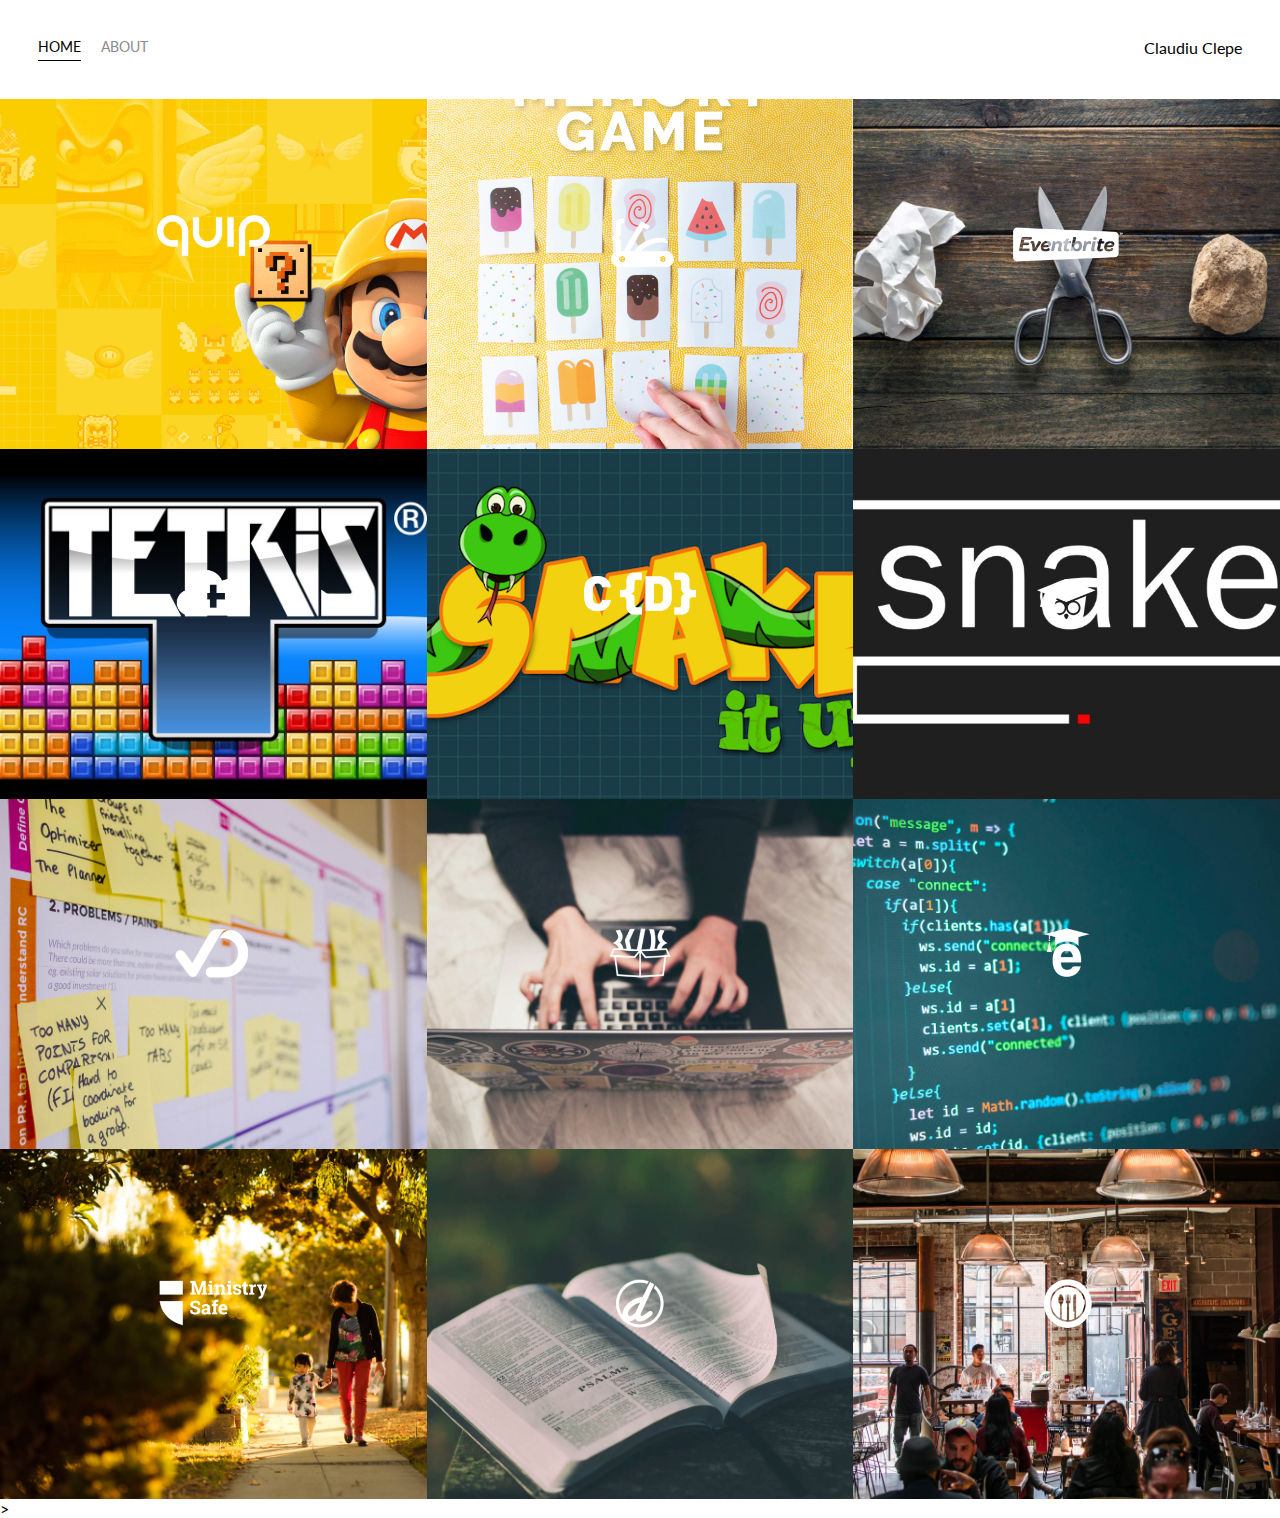
<file: index.html>
<!DOCTYPE html>
<html lang="en">
<head>
    <meta charset="UTF-8">
    <title>About</title>
    <link href="https://fonts.googleapis.com/css?family=Lato" rel="stylesheet">
    <link rel="stylesheet" href="styles.css">
</head>


<body>
  <div class="container">
    <div class="nav-wrapper">
      <div class="left-side">
        <div class="nav-link-wrapper active-nav-link">
          <a href="index.html">Home</a>
        </div>

        <div class="nav-link-wrapper">
          <a href="about.html">About</a>
        </div>
      </div>

      <div class="right-side">
        <div class="brand">
          Claudiu Clepe
        </div>
      </div>
    </div>

    <div class="content-wrapper">
      <div class="portfolio-items-wrapper">




        <a href="index-mario.html" target="_blank">


        <div class="portfolio-item-wrapper">
          <div class="portfolio-img-background" style="background-image:url(images/portfolio1.jpg)"></div>

          <div class="img-text-wrapper">
            <div class="logo-wrapper">
              <img src="images/logos/quip.png" alt="">
            </div>

            <div class="subtitle">Responsive website that rearanges space on smaller screens.</div>
          </div>
        </div>
        </a>



        <a href="index-memoryGame.html" target="_blank">

        <div class="portfolio-item-wrapper">
          <div class="portfolio-img-background" style="background-image:url(images/portfolio2.jpg)"></div>
          <div class="img-text-wrapper">
            <div class="logo-wrapper">
              <img src="images/logos/devcamp.png" alt="">
            </div>

            <div class="subtitle">A card flipping memory game built in JavaScript</div>
          </div>
        </div>
        </a>


        <a href="index-RockPaperScissors.html" target="_blank">

        <div class="portfolio-item-wrapper">
          <div class="portfolio-img-background" style="background-image:url(images/portfolio3.jpg)"></div>
          <div class="img-text-wrapper">
            <div class="logo-wrapper">
              <img src="images/logos/eventbrite.png" alt="">
            </div>

            <div class="subtitle">Rock Paper Scissors game built in JavaScript.</div>
          </div>
        </div>

        </a>




        <a href="index-Tetris.html" target="_blank">

        <div class="portfolio-item-wrapper">
          <div class="portfolio-img-background" style="background-image:url(images/portfolio4.jpg)"></div>
          <div class="img-text-wrapper">
            <div class="logo-wrapper">
              <img src="images/logos/shop-hacker.png" alt="">
            </div>

            <div class="subtitle">basic Tetris game built in JavaScript.</div>
          </div>
        </div>

      </a>


      <a href="snake1.html" target="_blank">

        <div class="portfolio-item-wrapper">
          <div class="portfolio-img-background" style="background-image:url(images/portfolio5.jpg)"></div>
          <div class="img-text-wrapper">
            <div class="logo-wrapper">
              <img src="images/logos/crondose.png" alt="">
            </div>

            <div class="subtitle">snake game built in Html and CSS</div>
          </div>
        </div>

      </a>



      <a href="snake2.html" target="_blank">

        <div class="portfolio-item-wrapper">
          <div class="portfolio-img-background" style="background-image:url(images/portfolio6.jpg)"></div>
          <div class="img-text-wrapper">
            <div class="logo-wrapper">
              <img src="images/logos/dailysmarty.png" alt="">
            </div>

            <div class="subtitle">snake game built in Html</div>
          </div>
        </div>

      </a>


      <a href="index-colorFlipper.html" target="_blank">

        <div class="portfolio-item-wrapper">
          <div class="portfolio-img-background" style="background-image:url(images/portfolio7.jpg)"></div>
          <div class="img-text-wrapper">
            <div class="logo-wrapper">
              <img src="images/logos/dashtrack.png" alt="">
            </div>

            <div class="subtitle">random color generator</div>
          </div>
        </div>

      </a>


      <a href="index-counter.html" target="_blank">

        <div class="portfolio-item-wrapper">
          <div class="portfolio-img-background" style="background-image:url(images/portfolio8.jpg)"></div>
          <div class="img-text-wrapper">
            <div class="logo-wrapper">
              <img src="images/logos/devtrunk.png" alt="">
            </div>

            <div class="subtitle">simple counter</div>
          </div>
        </div>

      </a>



        <div class="portfolio-item-wrapper">
          <div class="portfolio-img-background" style="background-image:url(images/portfolio9.jpg)"></div>
          <div class="img-text-wrapper">
            <div class="logo-wrapper">
              <img src="images/logos/edutechional.png" alt="">
            </div>

            <div class="subtitle">to be added soon...</div>
          </div>
        </div>

        <div class="portfolio-item-wrapper">
          <div class="portfolio-img-background" style="background-image:url(images/portfolio10.jpg)"></div>
          <div class="img-text-wrapper">
            <div class="logo-wrapper">
              <img src="images/logos/ministry-safe.png" alt="">
            </div>

            <div class="subtitle">to be added soon....</div>
          </div>
        </div>

        <div class="portfolio-item-wrapper">
          <div class="portfolio-img-background" style="background-image:url(images/portfolio11.jpg)"></div>
          <div class="img-text-wrapper">
            <div class="logo-wrapper">
              <img src="images/logos/open-devos.png" alt="">
            </div>

            <div class="subtitle">to be added soon...</div>
          </div>
        </div>

        <div class="portfolio-item-wrapper">
          <div class="portfolio-img-background" style="background-image:url(images/portfolio12.jpg)"></div>
          <div class="img-text-wrapper">
            <div class="logo-wrapper">
              <img src="images/logos/toastability.png" alt="">
            </div>

            <div class="subtitle">to be added soon...</div>
          </div>
        </div>

      </div>
    </div>
  </div>

</body>
  <script>
    const portfolioItems = document.querySelectorAll('.portfolio-item-wrapper')

    portfolioItems.forEach(portfolioItem => {
      portfolioItem.addEventListener('mouseover', () => {
        portfolioItem.childNodes[1].classList.add('img-darken');
      })

      portfolioItem.addEventListener('mouseout', () => {
        portfolioItem.childNodes[1].classList.remove('img-darken');
      })
    })    
  </script>
</html>


<!-- I got inspired to make these websites from multiple youtube training videos.
sources: 

HTML5 & CSS Development: Learn How to Build a Professional Website | Udemy, Jordan Hudgens
https://www.youtube.com/watch?v=5bMdjkfvONE&list=LL&index=1

Memory game:
https://www.youtube.com/watch?v=roumzWd4XJU 




-->>
</file>
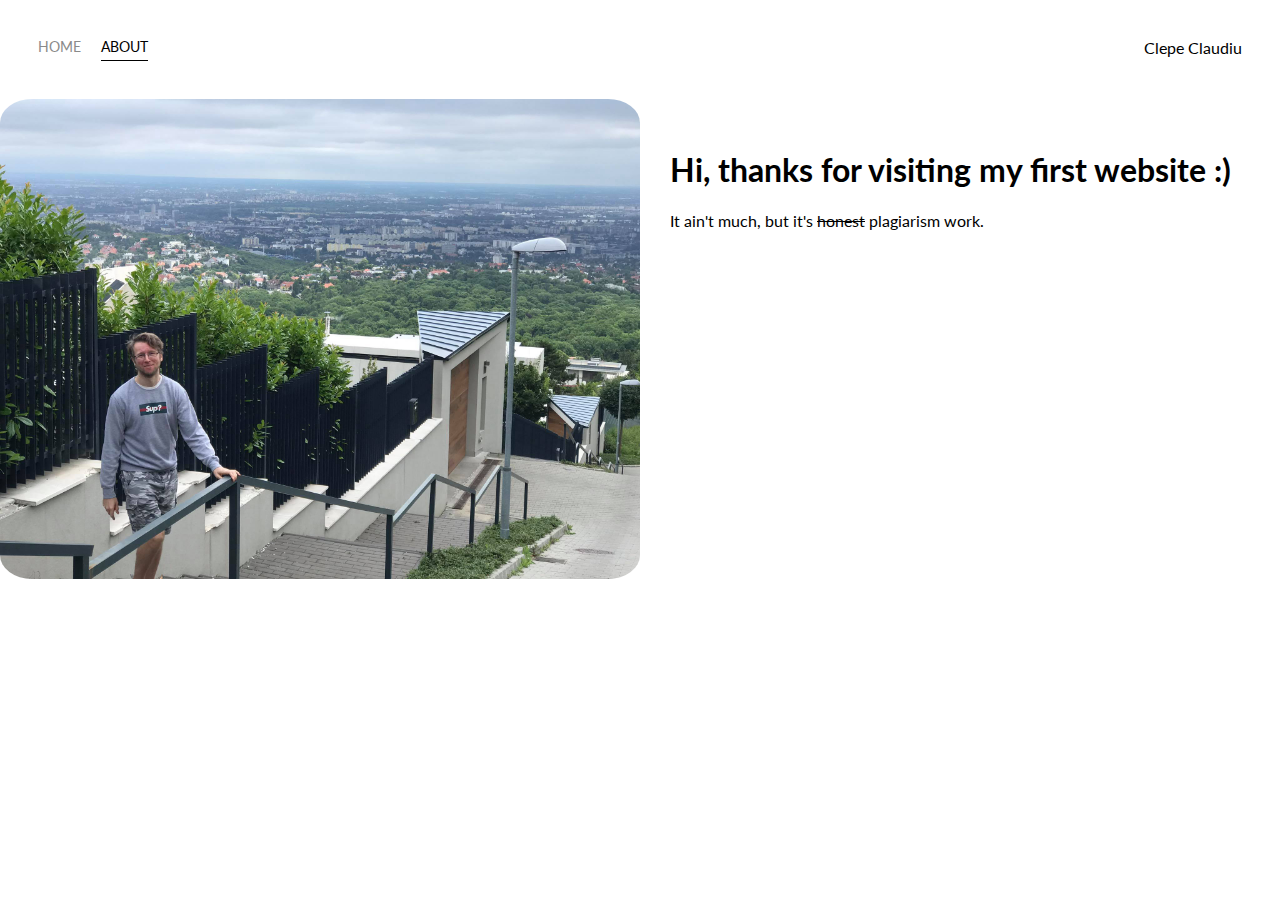
<file: about.html>
<!DOCTYPE html>
<html lang="en">
<head>
    <meta charset="UTF-8">
    <title>Portfolio homepage</title>
    <link href="https://fonts.googleapis.com/css?family=Lato" rel="stylesheet">
    <link rel="stylesheet" href="styles.css">
</head>


<body>
  <div class="container">
    <div class="nav-wrapper">
      <div class="left-side">
        <div class="nav-link-wrapper">
          <a href="index.html">Home</a>
        </div>

        <div class="nav-link-wrapper active-nav-link">
          <a href="about.html">About</a>
        </div>
      </div>

      <div class="right-side">
        <div class="brand">
          Clepe Claudiu
        </div>
      </div>
    </div>

    <div class="content-wrapper">
        <div class="two-column-wrapper">
            <div class="profile-image-wrapper">
                <img src="images/profile.jpg">

           
            </div>
            <div class="profile-content-wrapper">
                <h1>Hi, thanks for visiting my first website :)</h1>
                <p> It ain't much, but it's <strike>honest</strike> plagiarism work.</p>
 
            </div>
        </div>
    </div>
    
  </div>

</body>
 
</html>
</file>
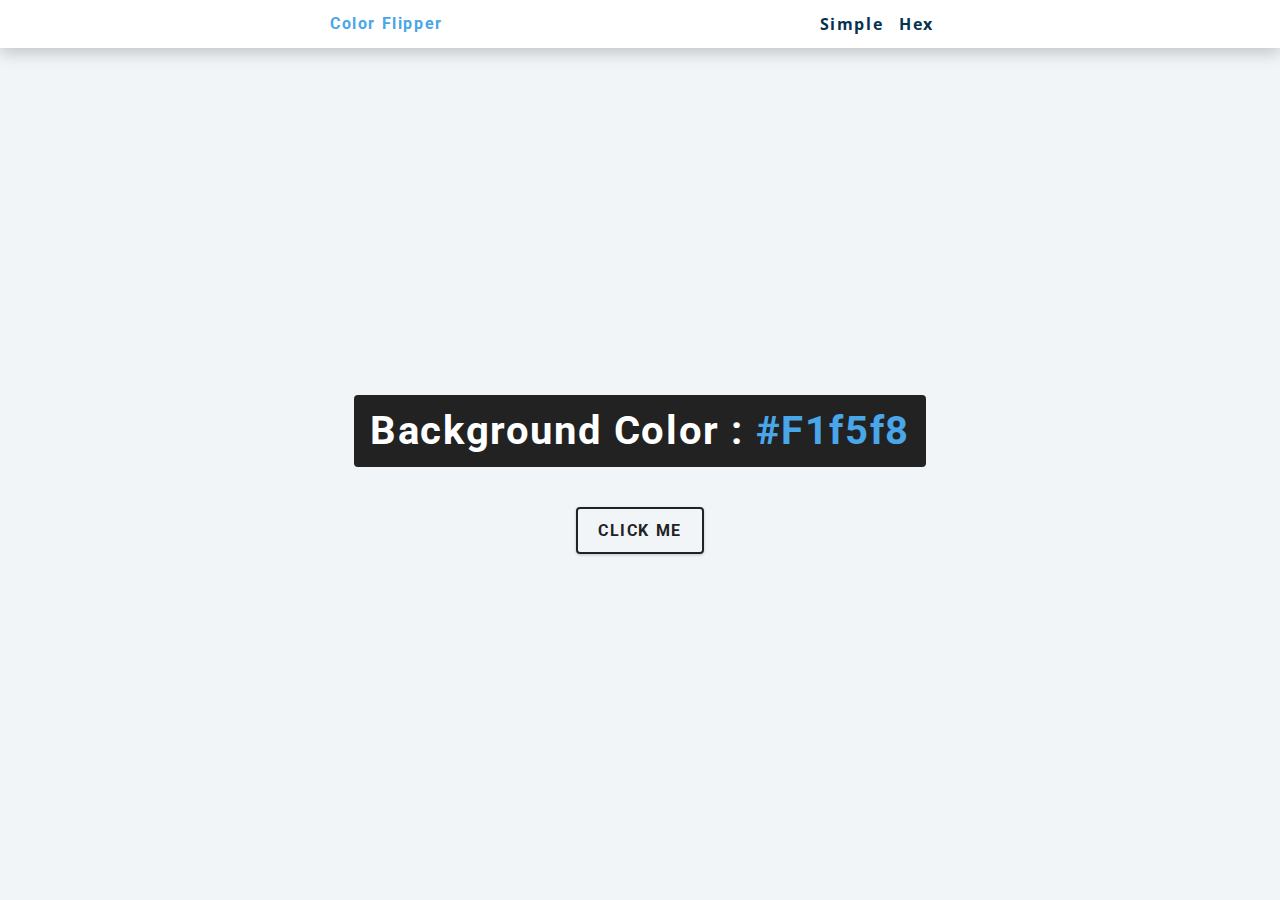
<file: hex-colorFlipper.html>
<!DOCTYPE html>
<html lang="en">
  <head>
    <meta charset="UTF-8" />
    <meta name="viewport" content="width=device-width, initial-scale=1.0" />
    <title>Color Flipper || Hex</title>

    <!-- styles -->
    <link rel="stylesheet" href="styles-colorFlipper.css" />
  </head>

  <body>
    <nav>
      <div class="nav-center">
        <h4>color flipper</h4>
        <ul class="nav-links">
          <li><a href="index-colorFlipper.html">simple</a></li>
          <li><a href="hex-colorFlipper.html">hex</a></li>
        </ul>
      </div>
    </nav>
    <main>
      <div class="container">
        <h2>background color : <span class="color">#f1f5f8</span></h2>
        <button class="btn btn-hero" id="btn">click me</button>
      </div>
    </main>
    <!-- javascript -->
    <script src="hex-colorFlipper.js"></script>
  </body>
</html>
</file>
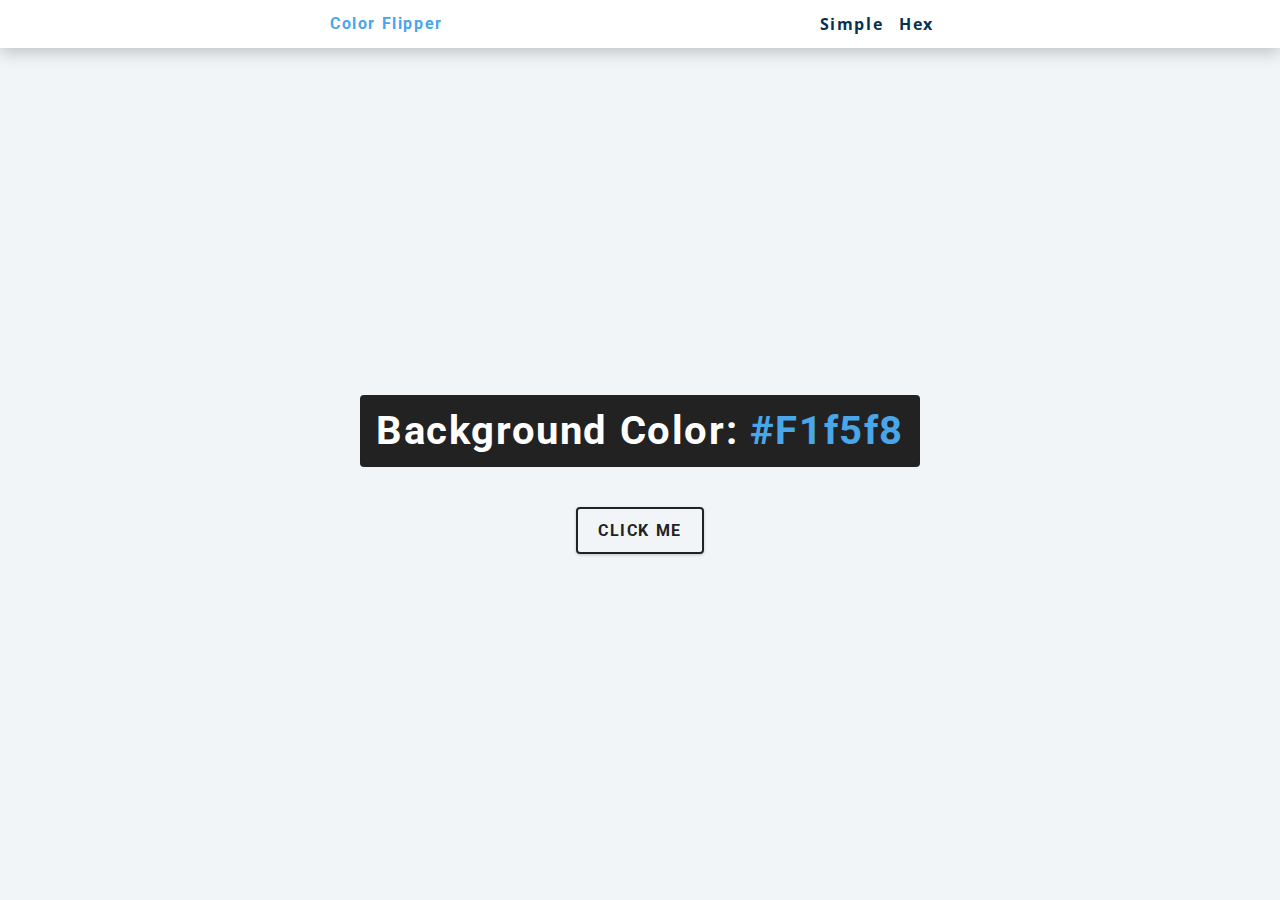
<file: index-colorFlipper.html>
<!DOCTYPE html>
<html lang="en">
<head>
    <meta charset="UTF-8">
    <meta name="viewport" content="width=device-width, initial-scale=1.0">
    <title>Color Flipper || Simple</title>

<!-- styles -->
<link rel="stylesheet" href="styles-colorFlipper.css" />
</head>
<body>
    <nav>
        <div class="nav-center">
            <h4>color flipper</h4>
            <ul class="nav-links">
                <li>
                    <a href="index-colorFlipper.html">simple</a>
                </li>
                <li>
                    <a href="hex-colorFlipper.html">hex</a>
                </li>
            </ul>
        </div>
    </nav>
<main>
    <div class="container">
        <h2>background color: <span class="color">#f1f5f8</span></h2>
        <button class="btn btn-hero" id="btn">click me</button>
    </div>
</main>

    <!-- javascript -->
    <script src="app-colorFlipper.js"></script>
</body>
</html>
</file>
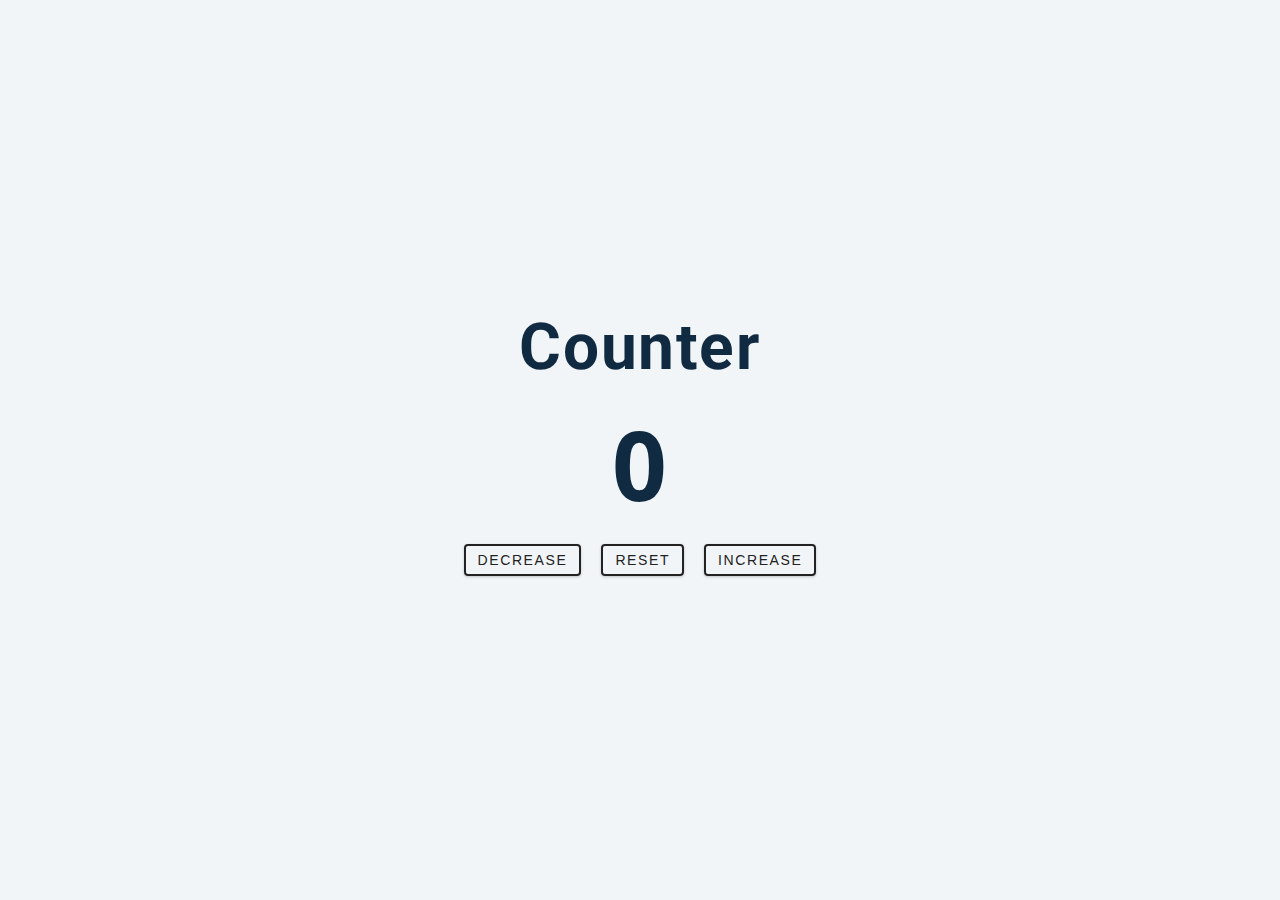
<file: index-counter.html>
<!DOCTYPE html>
<html lang="en">
<head>
    <meta charset="UTF-8">
    <meta http-equiv="X-UA-Compatible" content="IE=edge">
    <meta name="viewport" content="width=device-width, initial-scale=1.0">
    <title>Counter</title>
    <link rel="stylesheet" href="styles-counter.css" />
</head>
<body>
    <main>
        <div class="container">
            <h1>
                counter
            </h1>
          <span id="value">0</span>
          <div class="button-container">
              <button class="btn decrease"> decrease </button>
              <button class="btn reset"> reset </button>
              <button class="btn increase"> increase </button>
          </div>
        </div>
    </main>

    <script src="app-counter.js"></script>
    
</body>
</html>
</file>
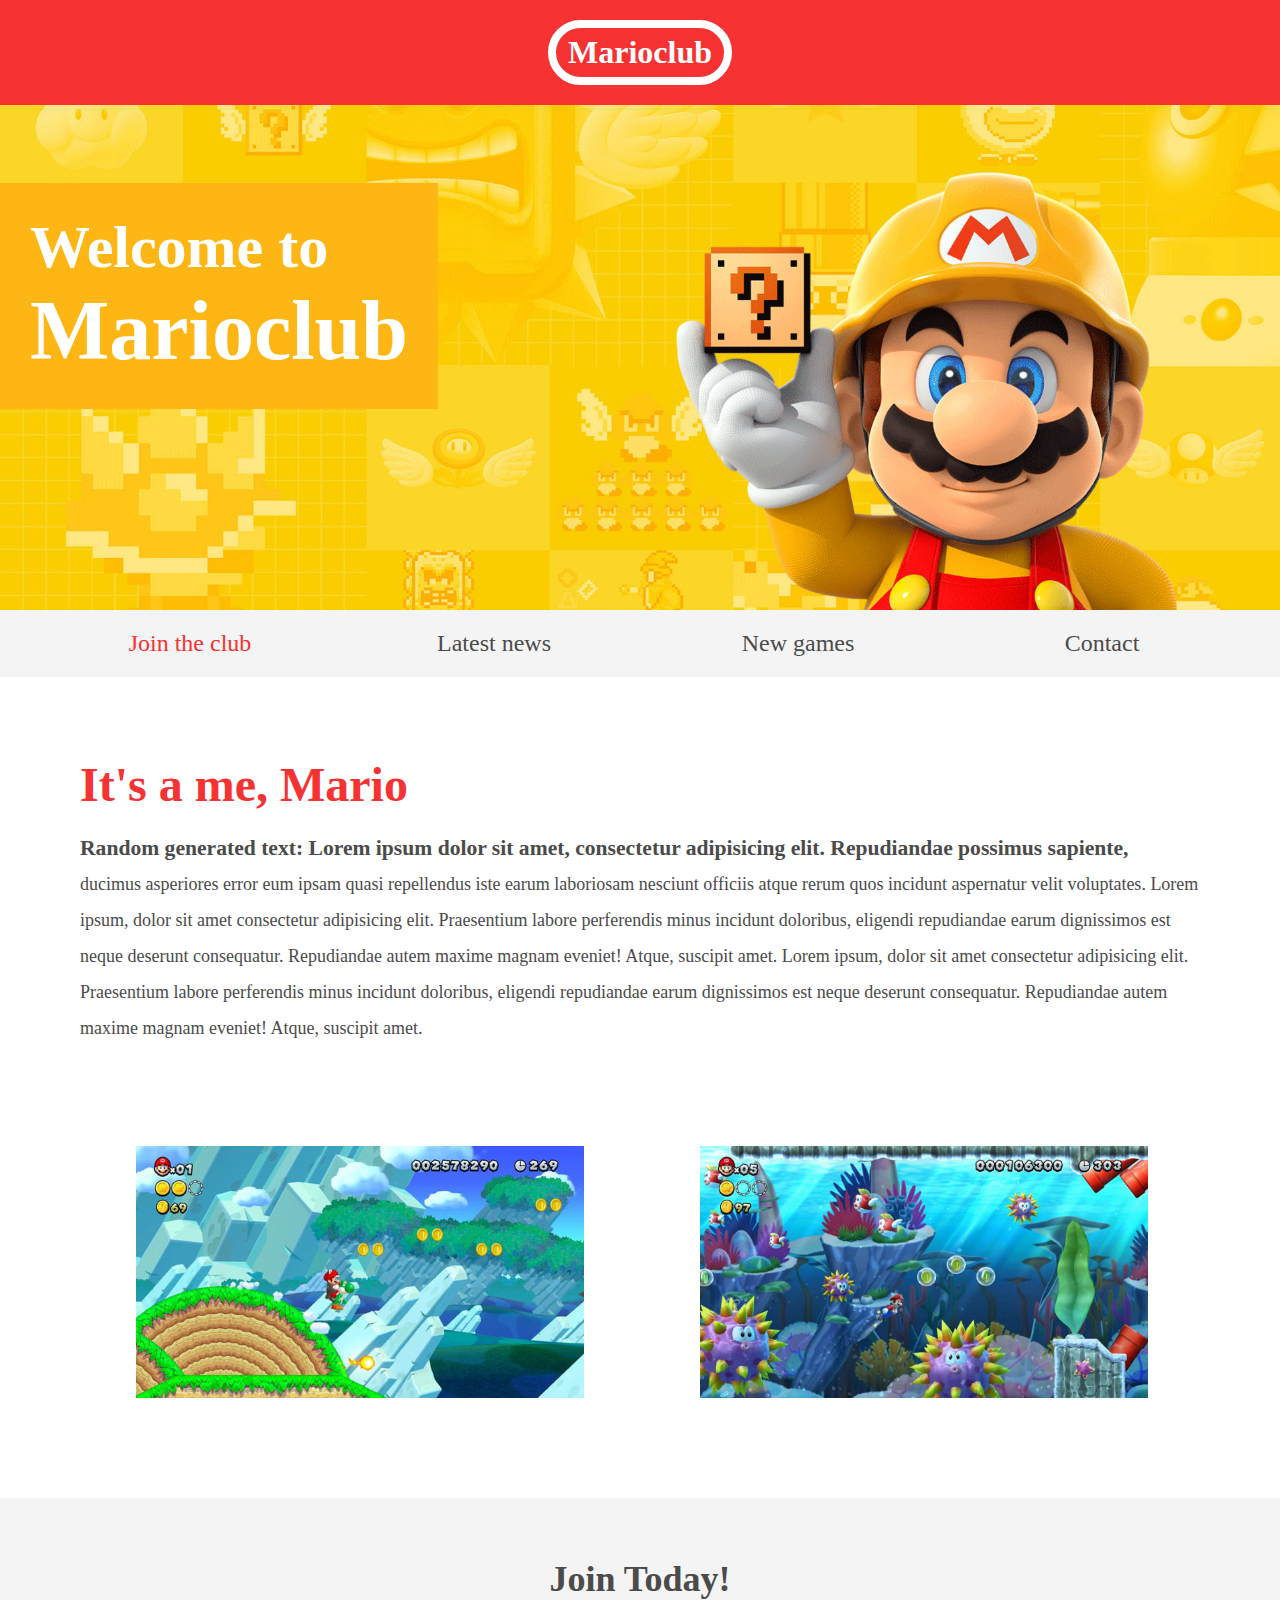
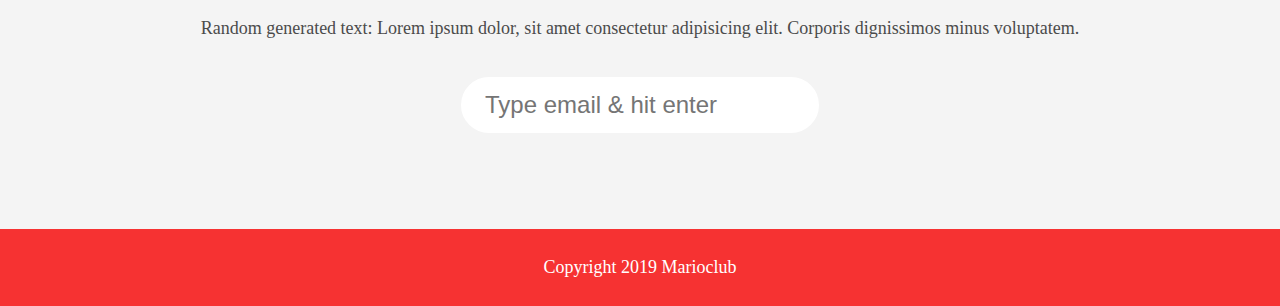
<file: index-mario.html>
<html lang="en">
<head>
  <meta name="viewport" content="width=device-width, initial-scale=1.0">
  <link rel="stylesheet" href="styles-mario.css">
  <title>Marioclub</title>
</head>
<body>
  <header>
    <h1>Marioclub</h1>
  </header>
  <section class="banner">
    <img src="img-mario/banner.png" alt="marioclub welcome banner">
    <div class="welcome">
      <h2>Welcome to <br><span>Marioclub</span></h2>
    </div>
  </section>
  <nav class="main-nav">
    <ul>
      <li><a href="/join.html" class="join">Join the club</a></li>
      <li><a href="/news.html">Latest news</a></li>
      <li><a href="/games.html">New games</a></li>
      <li><a href="/contact.html">Contact</a></li>
    </ul>
  </nav>
  <main>
    <article>
      <h2>It's a me, Mario</h2>
      <p>Random generated text: Lorem ipsum dolor sit amet, consectetur adipisicing elit. Repudiandae possimus sapiente, ducimus asperiores error eum ipsam quasi repellendus iste earum laboriosam nesciunt officiis atque rerum quos incidunt aspernatur velit voluptates. Lorem ipsum, dolor sit amet consectetur adipisicing elit. Praesentium labore perferendis minus incidunt doloribus, eligendi repudiandae earum dignissimos est neque deserunt consequatur. Repudiandae autem maxime magnam eveniet! Atque, suscipit amet. Lorem ipsum, dolor sit amet consectetur adipisicing elit. Praesentium labore perferendis minus incidunt doloribus, eligendi repudiandae earum dignissimos est neque deserunt consequatur. Repudiandae autem maxime magnam eveniet! Atque, suscipit amet.</p>
    </article>
    <ul class="images">
      <li><img src="img-mario/thumb-1.png" alt="mario thumbnail 1"></li>
      <li><img src="img-mario/thumb-2.png" alt="mario thumbnail 2"></li>
    </ul>
  </main>
  <section class="join">
    <h2>Join Today!</h2>
    <p>Random generated text: Lorem ipsum dolor, sit amet consectetur adipisicing elit. Corporis dignissimos minus voluptatem.</p>
    <form>
      <input type="email" name="email" placeholder="Type email & hit enter" required>
    </form>
  </section>
  <footer>
    <p class="copyright">Copyright 2019 Marioclub</p>
  </footer>

</body>
</html>
</file>
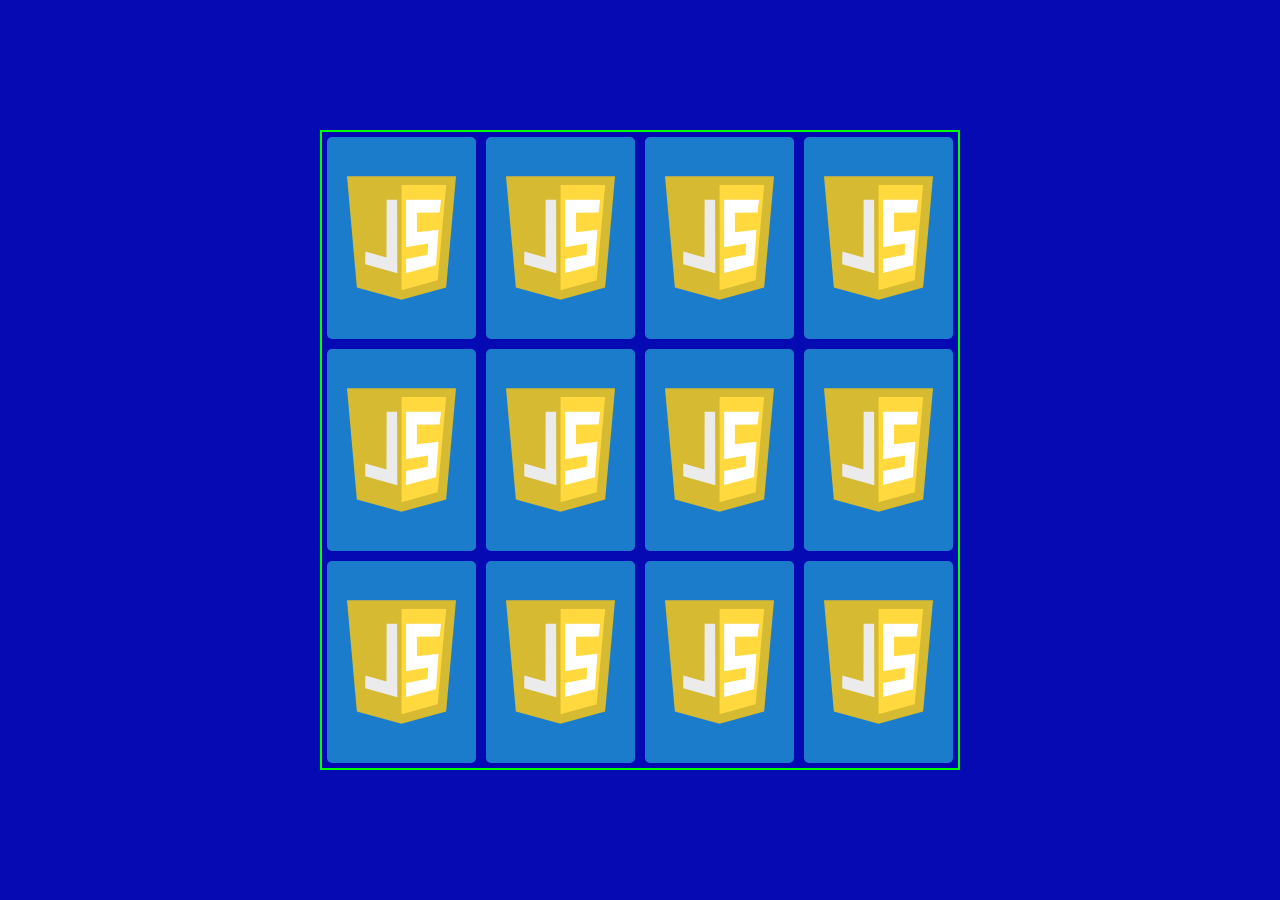
<file: index-memoryGame.html>
<!DOCTYPE html>
<html lang="en">
<head>
    <meta charset="UTF-8">
    <meta name="viewport" content="width=device-width, initial-scale=1.0">
    <link rel="stylesheet" href="stylesheet-memoryGame.css">
    <title>Memory Game</title>
</head>
<body>
  <section class="memory-game">
    <div class="memory-card" data-framework="aurelia">
      <img class="front-face" src="img-memoryGame/aurelia.svg"
      alt="Aurelia" />
      <img class="back-face" src="img-memoryGame/js-badge.svg"
      alt="JS Badge" />
    </div>
    <div class="memory-card" data-framework="aurelia">
      <img class="front-face" src="img-memoryGame/aurelia.svg"
      alt="Aurelia" />
      <img class="back-face" src="img-memoryGame/js-badge.svg"
      alt="JS Badge" />
    </div>

    <div class="memory-card" data-framework="vue">
      <img class="front-face" src="img-memoryGame/vue.svg"
      alt="Vue" />
      <img class="back-face" src="img-memoryGame/js-badge.svg"
      alt="JS Badge" />
    </div>
    <div class="memory-card" data-framework="vue">
      <img class="front-face" src="img-memoryGame/vue.svg"
      alt="Vue" />
      <img class="back-face" src="img-memoryGame/js-badge.svg"
      alt="JS Badge" />
    </div>

    <div class="memory-card" data-framework="angular">
      <img class="front-face" src="img-memoryGame/angular.svg"
      alt="Angular" />
      <img class="back-face" src="img-memoryGame/js-badge.svg"
      alt="JS Badge" />
    </div>
    <div class="memory-card" data-framework="angular">
      <img class="front-face" src="img-memoryGame/angular.svg"
      alt="Angular" />
      <img class="back-face" src="img-memoryGame/js-badge.svg"
      alt="JS Badge" />
    </div>

    <div class="memory-card" data-framework="ember">
      <img class="front-face" src="img-memoryGame/ember.svg"
      alt="Ember" />
      <img class="back-face" src="img-memoryGame/js-badge.svg"
      alt="JS Badge" />
    </div>
    <div class="memory-card" data-framework="ember">
      <img class="front-face" src="img-memoryGame/ember.svg"
      alt="Ember" />
      <img class="back-face" src="img-memoryGame/js-badge.svg"
      alt="JS Badge" />
    </div>

    <div class="memory-card" data-framework="backbone">
      <img class="front-face" src="img-memoryGame/backbone.svg"
      alt="Backbone" />
      <img class="back-face" src="img-memoryGame/js-badge.svg"
      alt="JS Badge" />
    </div>
    <div class="memory-card" data-framework="backbone">
      <img class="front-face" src="img-memoryGame/backbone.svg"
      alt="Backbone" />
      <img class="back-face" src="img-memoryGame/js-badge.svg"
      alt="JS Badge" />
    </div>
    
    <div class="memory-card" data-framework="react">
      <img class="front-face" src="img-memoryGame/react.svg"
      alt="React" />
      <img class="back-face" src="img-memoryGame/js-badge.svg"
      alt="JS Badge" />
    </div>
    <div class="memory-card" data-framework="react">
      <img class="front-face" src="img-memoryGame/react.svg"
      alt="React" />
      <img class="back-face" src="img-memoryGame/js-badge.svg"
      alt="JS Badge" />
    </div>
  </section>

  <script src="scripts-memoryGame.js"></script>
</body>
</html>
</file>
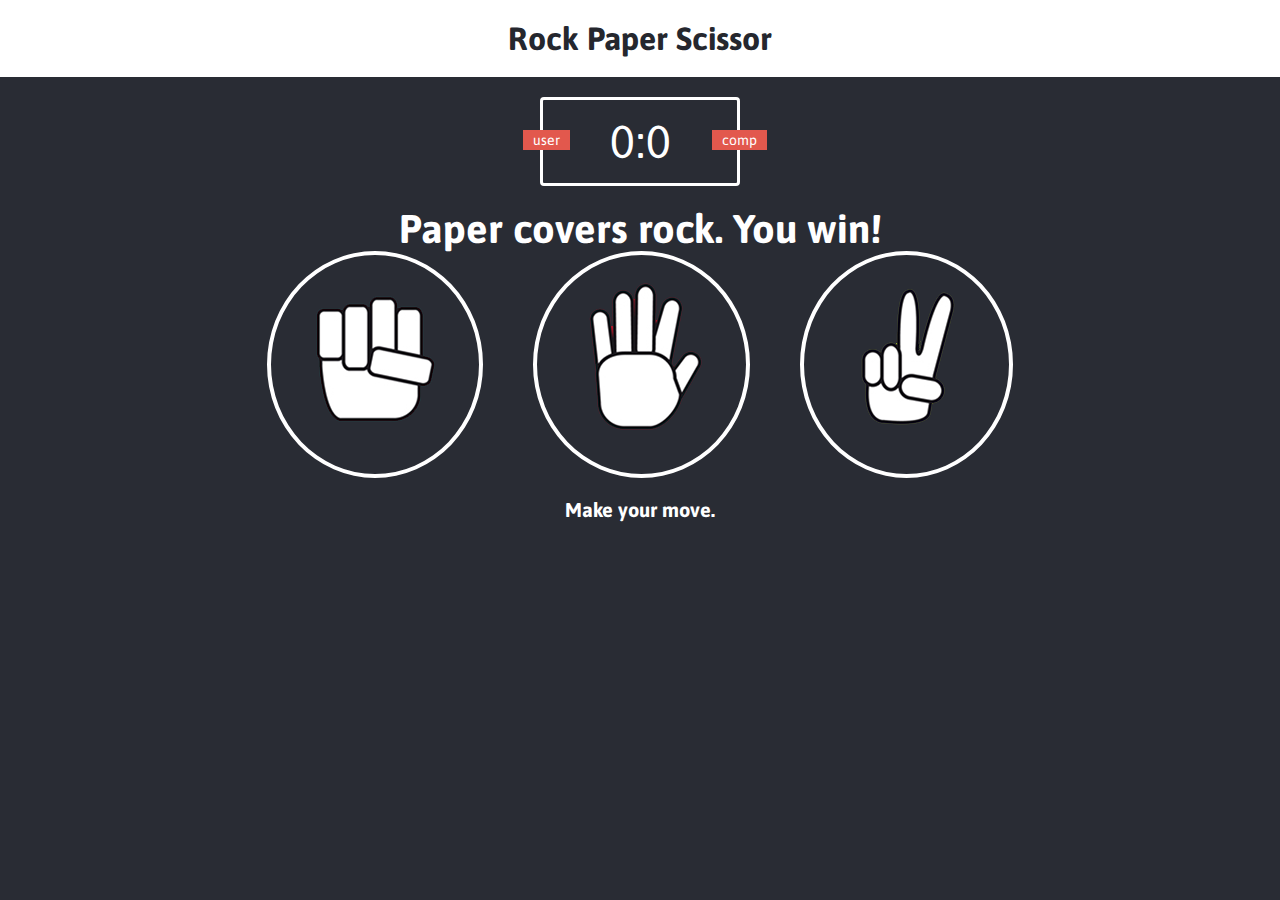
<file: index-RockPaperScissors.html>
<!DOCTYPE html>
<html lang="en" dir="ltr">
  <head>
    <meta charset="utf-8">
    <link rel="stylesheet" href="stylesheet-RockPaperScissors.css">
    <title>Rock Paper Scissors Game</title>
    <header>
      <h1>Rock Paper Scissor</h1>
    </header>
  </head>
  <body>

    <div class="score-board">
      <div id="user-label"class="badge">user</div>
      <div id="computer-label"class="badge">comp</div>
      <span id="user-score">0</span>:<span id="computer-score">0</span>
    </div>

    <div class="result">
      <p>Paper covers rock. You win!</p>

      <div class="choices">
        <div class="choice" id="r">
          <img src="images-RockPaperScissors/rock.png" alt="">
        </div>
        <div class="choice" id="p">
          <img src="images-RockPaperScissors/paper.png" alt="">
        </div>
        <div class="choice" id="s">
          <img src="images-RockPaperScissors/scissors.png" alt="">
      </div>
    </div>
        <p id="action-message">Make your move.</p>

        <script src="app-RockPaperScissors.js" charset="utf-8"></script>
  </body>
</html>
</file>
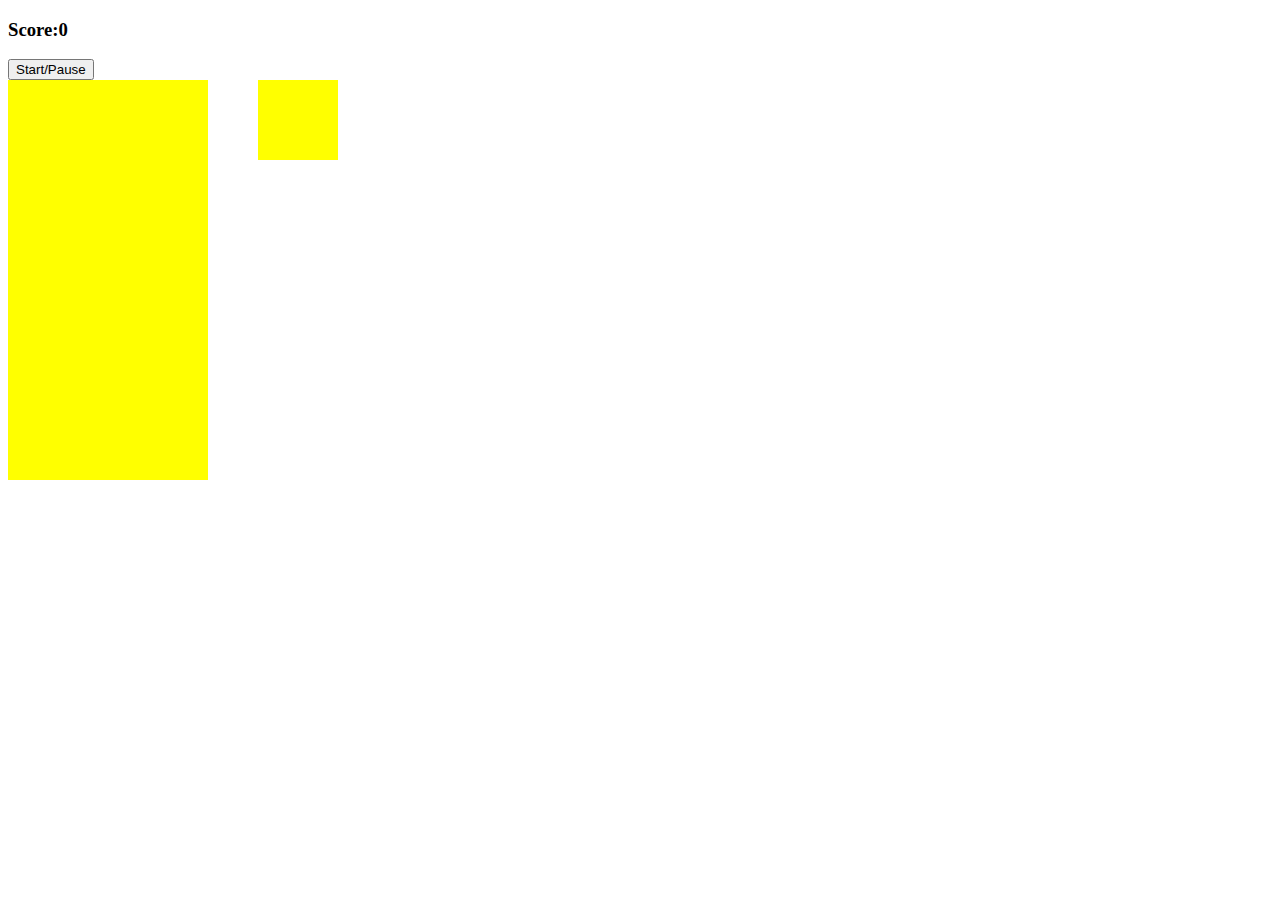
<file: index-Tetris.html>
<!DOCTYPE html>
<html lang="en" dir="ltr">
<head>
  <meta charset="utf-8">
  <script src="app-Tetris.js" charset="utf-8"></script>
  <link rel="stylesheet" href="style-Tetris.css"></link>
  <title>Basic Tetris</title>
  </head>
  <body>

    <h3>Score:<span id="score">0</span></h3>
    <button id="start-button">Start/Pause</button>

    <div class="container">
      <div class="grid">
        <div></div>
        <div></div>
        <div></div>
        <div></div>
        <div></div>
        <div></div>
        <div></div>
        <div></div>
        <div></div>
        <div></div>
        <div></div>
        <div></div>
        <div></div>
        <div></div>
        <div></div>
        <div></div>
        <div></div>
        <div></div>
        <div></div>
        <div></div>
        <div></div>
        <div></div>
        <div></div>
        <div></div>
        <div></div>
        <div></div>
        <div></div>
        <div></div>
        <div></div>
        <div></div>
        <div></div>
        <div></div>
        <div></div>
        <div></div>
        <div></div>
        <div></div>
        <div></div>
        <div></div>
        <div></div>
        <div></div>
        <div></div>
        <div></div>
        <div></div>
        <div></div>
        <div></div>
        <div></div>
        <div></div>
        <div></div>
        <div></div>
        <div></div>
        <div></div>
        <div></div>
        <div></div>
        <div></div>
        <div></div>
        <div></div>
        <div></div>
        <div></div>
        <div></div>
        <div></div>
        <div></div>
        <div></div>
        <div></div>
        <div></div>
        <div></div>
        <div></div>
        <div></div>
        <div></div>
        <div></div>
        <div></div>
        <div></div>
        <div></div>
        <div></div>
        <div></div>
        <div></div>
        <div></div>
        <div></div>
        <div></div>
        <div></div>
        <div></div>
        <div></div>
        <div></div>
        <div></div>
        <div></div>
        <div></div>
        <div></div>
        <div></div>
        <div></div>
        <div></div>
        <div></div>
        <div></div>
        <div></div>
        <div></div>
        <div></div>
        <div></div>
        <div></div>
        <div></div>
        <div></div>
        <div></div>
        <div></div>
        <div></div>
        <div></div>
        <div></div>
        <div></div>
        <div></div>
        <div></div>
        <div></div>
        <div></div>
        <div></div>
        <div></div>
        <div></div>
        <div></div>
        <div></div>
        <div></div>
        <div></div>
        <div></div>
        <div></div>
        <div></div>
        <div></div>
        <div></div>
        <div></div>
        <div></div>
        <div></div>
        <div></div>
        <div></div>
        <div></div>
        <div></div>
        <div></div>
        <div></div>
        <div></div>
        <div></div>
        <div></div>
        <div></div>
        <div></div>
        <div></div>
        <div></div>
        <div></div>
        <div></div>
        <div></div>
        <div></div>
        <div></div>
        <div></div>
        <div></div>
        <div></div>
        <div></div>
        <div></div>
        <div></div>
        <div></div>
        <div></div>
        <div></div>
        <div></div>
        <div></div>
        <div></div>
        <div></div>
        <div></div>
        <div></div>
        <div></div>
        <div></div>
        <div></div>
        <div></div>
        <div></div>
        <div></div>
        <div></div>
        <div></div>
        <div></div>
        <div></div>
        <div></div>
        <div></div>
        <div></div>
        <div></div>
        <div></div>
        <div></div>
        <div></div>
        <div></div>
        <div></div>
        <div></div>
        <div></div>
        <div></div>
        <div></div>
        <div></div>
        <div></div>
        <div></div>
        <div></div>
        <div></div>
        <div></div>
        <div></div>
        <div></div>
        <div></div>
        <div></div>
        <div></div>
        <div></div>
        <div></div>
        <div></div>
        <div></div>
        <div></div>
        <div></div>
        <div></div>
        <div></div>
        <div></div>
        <div></div>

        <div class="taken"></div>
        <div class="taken"></div>
        <div class="taken"></div>
        <div class="taken"></div>
        <div class="taken"></div>
        <div class="taken"></div>
        <div class="taken"></div>
        <div class="taken"></div>
        <div class="taken"></div>
        <div class="taken"></div>

      </div>


        <div class="mini-grid">
          <div></div>
          <div></div>
          <div></div>
          <div></div>
          <div></div>
          <div></div>
          <div></div>
          <div></div>
          <div></div>
          <div></div>
          <div></div>
          <div></div>
          <div></div>
          <div></div>
          <div></div>
          <div></div>
        </div>
      </div> 



  </body>
  </html>
</file>
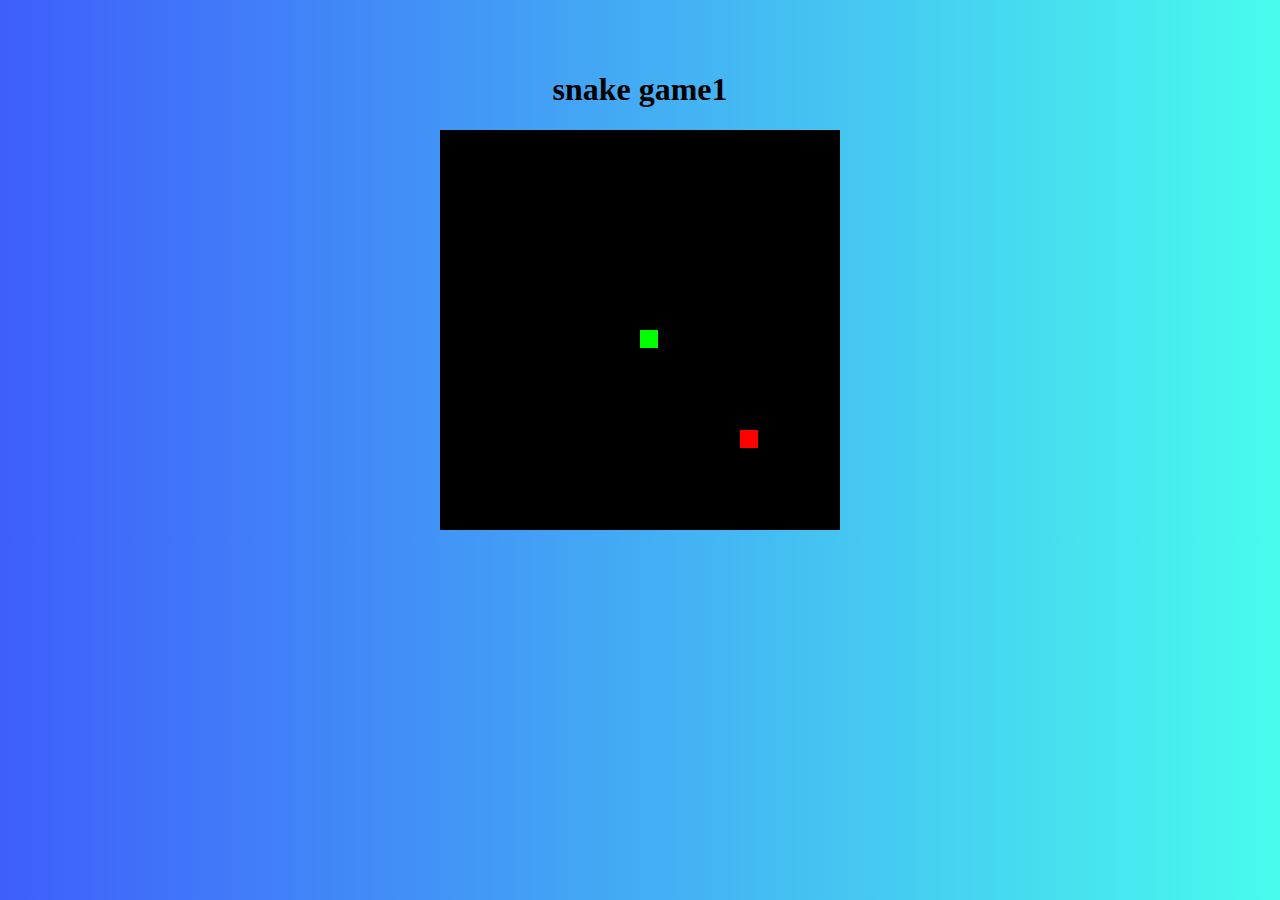
<file: snake1.html>
<!DOCTYPE html>
<html lang="en">
<head>
    <meta charset="UTF-8">
    <link rel="stylesheet" href="snake1.css">
    <meta name="viewport" content="width=device-width, initial-scale=1.0">
    <title>Snake game</title>
    
    <h1>snake game1</h1>
    
</head>
<body>
    
    <canvas id="gc" width="400" height="400"></canvas>

    <script>
    window.onload=function() {
        canv=document.getElementById("gc");
        ctx=canv.getContext("2d");
        document.addEventListener("keydown", keyPush);
        setInterval(game,1000/15);
    }
    px=py=10;
    gs=tc=20;
    ax=ay=15;
    xv=yv=0;
    trail=[];
    tail=5;
    
    function game(){
        px+=xv;
        py+=yv;
    
        if(px<0) {
            px= tc-1;
        }
        if(px>tc-1) {
            px= 0;
        }
        if(py<0) {
            py= tc-1;
        }
        if(py>tc-1) {
            py= 0;
        }
        ctx.fillStyle="black";
        ctx.fillRect(0,0,canv.width,canv.height);
    
        ctx.fillStyle="lime";
        for(var i=0;i<trail.length;i++){
            ctx.fillRect(trail[i].x*gs,trail[i].y*gs,gs-2,gs-2);
            if(trail[i].x==px && trail[i].y==py) {
                tail =5;
            }
        }
        trail.push({x:px,y:py});
        while(trail.length>tail) {
        trail.shift();
        }
        
        if(ax==px && ay==py) {
            tail++;
            ax=Math.floor(Math.random()*tc);
            ay=Math.floor(Math.random()*tc);
        }
    
        ctx.fillStyle="red";
        ctx.fillRect(ax*gs,ay*gs,gs-2,gs-2);
    }
    
    function keyPush(evt) {
        switch(evt.keyCode) {
            case 37:
                xv=-1;yv=0;
                break;
            case 38:
                xv=0;yv=-1;
                break;
            case 39:
                xv=1;yv=0;
                break;
            case 40:
                xv=0;yv=1;
                break;
        }
    }
    
// pause function:



    function togglePause()
{
    if (!paused)
    {
        paused = true;
    } else if (paused)
    {
       paused= false;
    }

}


window.addEventListener('keydown', function (e) {
var key = e.keyCode;
if (key === 80)// p key
{
    togglePause();
}
});

    </script>

<!--<img src="/images/snakePicture.png" > -->

</body>
</html>
</file>
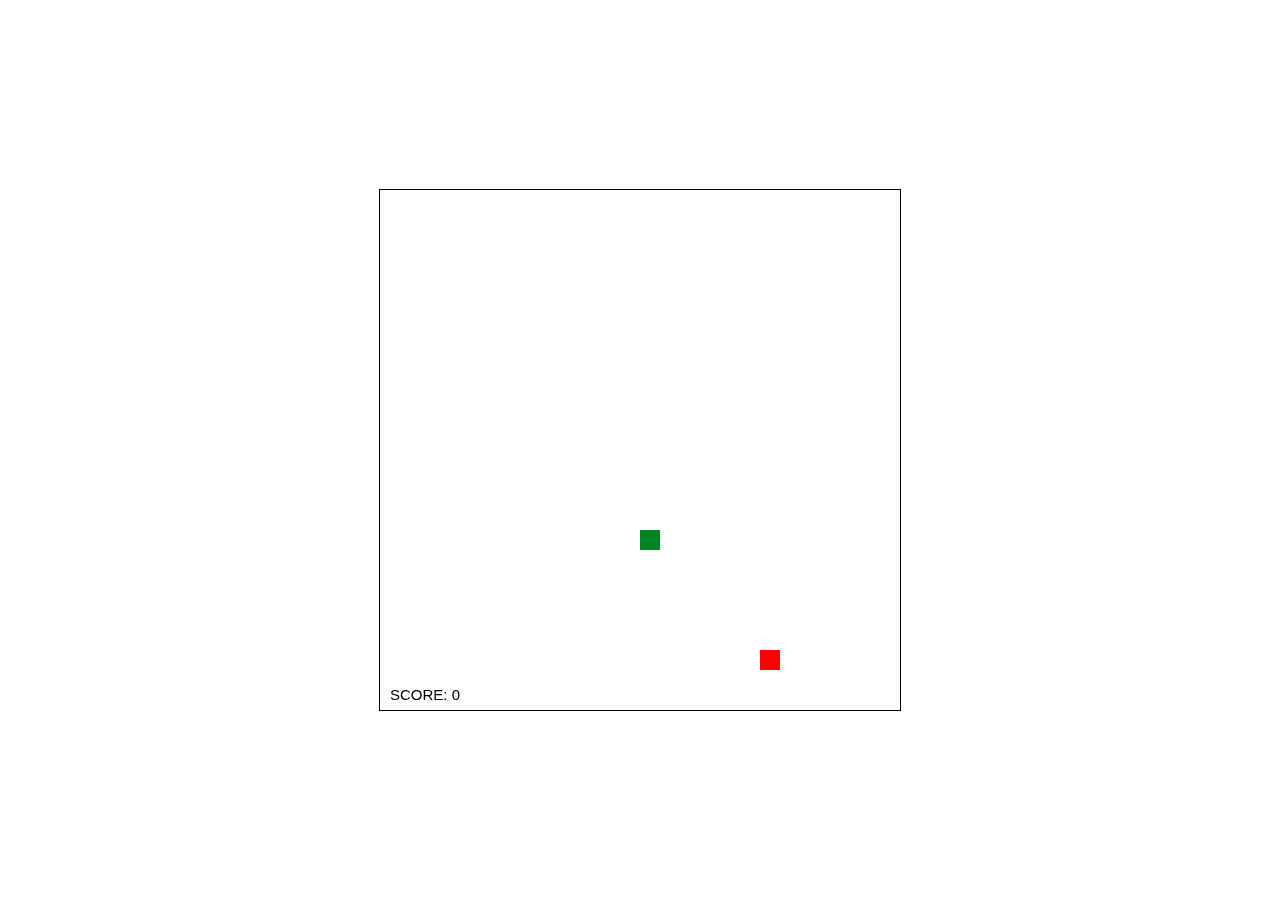
<file: snake2.html>
<!doctype html>
<html lang="en">
<head>
	<meta charset="UTF-8">
	<title>Snake Game</title>
 
	<!-- Basic styling, centering of the canvas. -->
	<style>
	canvas {
		display: block;
		position: absolute;
		border: 1px solid #000;
		margin: auto;
		top: 0;
		bottom: 0;
		right: 0;
		left: 0;
	}
	</style>
</head>
<body>
<script>
var 
 
/**
 * Constante
 */
COLS = 26,
ROWS = 26,
 
EMPTY = 0,
SNAKE = 1,
FRUIT = 2,
 
LEFT  = 0,
UP    = 1,
RIGHT = 2,
DOWN  = 3,
 
KEY_LEFT  = 37,
KEY_UP    = 38,
KEY_RIGHT = 39,
KEY_DOWN  = 40,
 
 
/**
 * Game objects
 */
canvas,	  /* HTMLCanvas */
ctx,	  /* CanvasRenderingContext2d */
keystate, /* keyboard inputs */
frames,   /* used for animation */
score;	  /* keep track of the player score */
 
 
/**
 * Grid datastructor, usefull in games where the game world is
 * confined in absolute sized chunks of data or information.
 * 
 * @type {Object}
 */
grid = {
 
	width: null,  /* number, the number of columns */
	height: null, /* number, the number of rows */
	_grid: null,  /* Array<any>, data representation */
 
	/**
	 * Initiate and fill a c x r grid with the value of d
	 * @param  {any}    d default value to fill with
	 * @param  {number} c number of columns
	 * @param  {number} r number of rows
	 */
	init: function(d, c, r) {
		this.width = c;
		this.height = r;
 
		this._grid = [];
		for (var x=0; x < c; x++) {
			this._grid.push([]);
			for (var y=0; y < r; y++) {
				this._grid[x].push(d);
			}
		}
	},
 
	/**
	 * Set the value of the grid cell at (x, y)
	 * 
	 * @param {any}    val what to set
	 * @param {number} x   the x-coordinate
	 * @param {number} y   the y-coordinate
	 */
	set: function(val, x, y) {
		this._grid[x][y] = val;
	},
 
	/**
	 * Get the value of the cell at (x, y)
	 * 
	 * @param  {number} x the x-coordinate
	 * @param  {number} y the y-coordinate
	 * @return {any}   the value at the cell
	 */
	get: function(x, y) {
		return this._grid[x][y];
	}
}
/**
* FUNCTION TO PAUSE THE Game
*
*/
function togglePause()
{
    if (!paused)
    {
        paused = true;
    } else if (paused)
    {
       paused= false;
    }

}
 
window.addEventListener('keydown', function (e) {
var key = e.keyCode;
if (key === 80)// p key
{
    togglePause();
}
});
 
 
 
/****PAUSE GAME FUNCTIONS END*****/
/**
 * The snake, works as a queue (FIFO, first in first out) of data
 * with all the current positions in the grid with the snake id
 * 
 * @type {Object}
 */
snake = {
 
	direction: null, /* number, the direction */
	last: null,		 /* Object, pointer to the last element in
						the queue */
	_queue: null,	 /* Array<number>, data representation*/
 
	/**
	 * Clears the queue and sets the start position and direction
	 * 
	 * @param  {number} d start direction
	 * @param  {number} x start x-coordinate
	 * @param  {number} y start y-coordinate
	 */
	init: function(d, x, y) {
		this.direction = d;
 
		this._queue = [];
		this.insert(x, y);
	},
 
	/**
	 * Adds an element to the queue
	 * 
	 * @param  {number} x x-coordinate
	 * @param  {number} y y-coordinate
	 */
	insert: function(x, y) {
		// unshift prepends an element to an array
		this._queue.unshift({x:x, y:y});
		this.last = this._queue[0];
	},
 
	/**
	 * Removes and returns the first element in the queue.
	 * 
	 * @return {Object} the first element
	 */
	remove: function() {
		// pop returns the last element of an array
		return this._queue.pop();
	}
};
 
/**
 * Set a food id at a random free cell in the grid
 */
function setFood() {
	var empty = [];
	// iterate through the grid and find all empty cells
	for (var x=0; x < grid.width; x++) {
		for (var y=0; y < grid.height; y++) {
			if (grid.get(x, y) === EMPTY) {
				empty.push({x:x, y:y});
			}
		}
	}
	// chooses a random cell
	var randpos = empty[Math.round(Math.random()*(empty.length - 1))];
	grid.set(FRUIT, randpos.x, randpos.y);
}
 
/**
 * Starts the game
 */
function main() {
	// create and initiate the canvas element
	canvas = document.createElement("canvas");
	canvas.width = COLS*20;
	canvas.height = ROWS*20;
	ctx = canvas.getContext("2d");
	// add the canvas element to the body of the document
	document.body.appendChild(canvas);
 
	// sets an base font for bigger score display
	ctx.font = "15px Helvetica";
 
	frames = 0;
	keystate = {};
	// keeps track of the keybourd input
	document.addEventListener("keydown", function(evt) {
		keystate[evt.keyCode] = true;
	});
	document.addEventListener("keyup", function(evt) {
		delete keystate[evt.keyCode];
	});
 
	// intatiate game objects and starts the game loop
	init();
	loop();
}
 
/**
 * Resets and inits game objects
 */
function init() {
	score = 0;
 
	grid.init(EMPTY, COLS, ROWS);
 
	var sp = {x:Math.floor(COLS/2), y:ROWS-1};
	snake.init(UP, sp.x, sp.y);
	grid.set(SNAKE, sp.x, sp.y);
 
	setFood();
}
 
/**
 * The game loop function, used for game updates and rendering
 */
function loop() {
	update();
	draw();
	// When ready to redraw the canvas call the loop function
	// first. Runs about 60 frames a second
	window.requestAnimationFrame(loop, canvas);
    draw(); 
if(!paused)
{ 
update(); 
}
    
}
 
/**
 * Updates the game logic
 */
function update() {
	frames++;
 
	// changing direction of the snake depending on which keys
	// that are pressed
	if (keystate[KEY_LEFT] && snake.direction !== RIGHT) {
		snake.direction = LEFT;
	}
	if (keystate[KEY_UP] && snake.direction !== DOWN) {
		snake.direction = UP;
	}
	if (keystate[KEY_RIGHT] && snake.direction !== LEFT) {
		snake.direction = RIGHT;
	}
	if (keystate[KEY_DOWN] && snake.direction !== UP) {
		snake.direction = DOWN;
	}
 
	// each five frames update the game state.
	if (frames%5 === 0) {
		// pop the last element from the snake queue i.e. the
		// head
		var nx = snake.last.x;
		var ny = snake.last.y;
 
		// updates the position depending on the snake direction
		switch (snake.direction) {
			case LEFT:
				nx--;
				break;
			case UP:
				ny--;
				break;
			case RIGHT:
				nx++;
				break;
			case DOWN:
				ny++;
				break;
		}
 
		// checks all gameover conditions
		if (0 > nx || nx > grid.width-1  ||
			0 > ny || ny > grid.height-1 ||
			grid.get(nx, ny) === SNAKE
		) {
			return init();
		}
 
		// check wheter the new position are on the fruit item
		if (grid.get(nx, ny) === FRUIT) {
			// increment the score and sets a new fruit position
			score++;
			setFood();
		} else {
			// take out the first item from the snake queue i.e
			// the tail and remove id from grid
			var tail = snake.remove();
			grid.set(EMPTY, tail.x, tail.y);
		}
 
		// add a snake id at the new position and append it to 
		// the snake queue
		grid.set(SNAKE, nx, ny);
		snake.insert(nx, ny);
	}
}
 
/**
 * Render the grid to the canvas.
 */
function draw() {
	// calculate tile-width and -height
	var tw = canvas.width/grid.width;
	var th = canvas.height/grid.height;
	// iterate through the grid and draw all cells
	for (var x=0; x < grid.width; x++) {
		for (var y=0; y < grid.height; y++) {
			// sets the fillstyle depending on the id of
			// each cell
			switch (grid.get(x, y)) {
				case EMPTY:
					ctx.fillStyle = "#fff";
					break;
				case SNAKE:
					ctx.fillStyle = "#038423";
					break;
				case FRUIT:
					ctx.fillStyle = "#f00";
					break;
			}
			ctx.fillRect(x*tw, y*th, tw, th);
		}
	}
	// changes the fillstyle once more and draws the score
	// message to the canvas
	ctx.fillStyle = "#000";
	ctx.fillText("SCORE: " + score, 10, canvas.height-10);
}
 
// start and run the game
main();
</script>
</body>
</html>
</file>
<file: styles.css>
/* Master styles*/
body {
    font-family: "Lato", sans-serif;
    margin: 0px;
}

.container {
    display: grid;
    grid-template-columns: 1fr;
}

/* Nav styles */

.nav-wrapper {
    display: flex;
    justify-content: space-between;
    padding: 38px;
}

.left-side {
    display: flex;
}

.nav-wrapper > .left-side > div {
    margin-right: 20px;
    font-size: 0.9em;
    text-transform: uppercase;
}

.nav-link-wrapper {
    height: 22px;
    border-bottom: 1px solid transparent;
    transition: border-bottom 0.5s;
}

.nav-link-wrapper a {
    color: #8a8a8a;
    text-decoration: none;
    transition: color 0.5s;
}

.nav-link-wrapper:hover {
    border-bottom: 1px solid black;
}

.nav-link-wrapper a:hover {
    color: black;
}

.active-nav-link {
    border-bottom: 1px solid black;
}

.active-nav-link a {
    color: black !important;
}


/* portfolio styles */

.portfolio-items-wrapper {
    display: grid;
    grid-template-columns: 1fr 1fr 1fr;;
}

.portfolio-item-wrapper {
    position: relative;
}

.portfolio-img-background {
    height: 350px;
    width: 100%;
    background-size: cover;
    background-position: center;
    background-repeat: no-repeat;
}

.img-text-wrapper {
    position: absolute;
    top: 0;
    display: flex;
    flex-direction: column;
    justify-content: center;
    align-items: center;
    height: 100%;
    text-align: center;
    padding-left: 100px;
    padding-right: 100px;
}

.logo-wrapper img {
    width: 50%;
    margin-bottom: 20px;
}



.img-text-wrapper .subtitle {
   transition: 1s;
   font-weight: 600;
   color: transparent;
}

.img-text-wrapper:hover .subtitle {
    font-weight: 600;
    color: lightseagreen;

}

.img-darken {
    transition: 1s;
    filter: brightness(10%);
}



/* about page styles*/
.two-column-wrapper {
    display: grid;
    grid-template-columns: 1fr 1fr;  
}
.profile-image-wrapper img {
    width: 100%;
    border-radius: 5%;    
}

.profile-content-wrapper  {
    padding: 30px;
}
</file>
<file: styles-colorFlipper.css>
/*
=============== 
Fonts
===============
*/
@import url("https://fonts.googleapis.com/css?family=Open+Sans|Roboto:400,700&display=swap");

/*
=============== 
Variables
===============
*/

:root {
  /* dark shades of primary color*/
  --clr-primary-1: hsl(205, 86%, 17%);
  --clr-primary-2: hsl(205, 77%, 27%);
  --clr-primary-3: hsl(205, 72%, 37%);
  --clr-primary-4: hsl(205, 63%, 48%);
  /* primary/main color */
  --clr-primary-5: hsl(205, 78%, 60%);
  /* lighter shades of primary color */
  --clr-primary-6: hsl(205, 89%, 70%);
  --clr-primary-7: hsl(205, 90%, 76%);
  --clr-primary-8: hsl(205, 86%, 81%);
  --clr-primary-9: hsl(205, 90%, 88%);
  --clr-primary-10: hsl(205, 100%, 96%);
  /* darkest grey - used for headings */
  --clr-grey-1: hsl(209, 61%, 16%);
  --clr-grey-2: hsl(211, 39%, 23%);
  --clr-grey-3: hsl(209, 34%, 30%);
  --clr-grey-4: hsl(209, 28%, 39%);
  /* grey used for paragraphs */
  --clr-grey-5: hsl(210, 22%, 49%);
  --clr-grey-6: hsl(209, 23%, 60%);
  --clr-grey-7: hsl(211, 27%, 70%);
  --clr-grey-8: hsl(210, 31%, 80%);
  --clr-grey-9: hsl(212, 33%, 89%);
  --clr-grey-10: hsl(210, 36%, 96%);
  --clr-white: #fff;
  --clr-red-dark: hsl(360, 67%, 44%);
  --clr-red-light: hsl(360, 71%, 66%);
  --clr-green-dark: hsl(125, 67%, 44%);
  --clr-green-light: hsl(125, 71%, 66%);
  --clr-black: #222;
  --ff-primary: "Roboto", sans-serif;
  --ff-secondary: "Open Sans", sans-serif;
  --transition: all 0.3s linear;
  --spacing: 0.1rem;
  --radius: 0.25rem;
  --light-shadow: 0 5px 15px rgba(0, 0, 0, 0.1);
  --dark-shadow: 0 5px 15px rgba(0, 0, 0, 0.2);
  --max-width: 1170px;
  --fixed-width: 620px;
}
/*
=============== 
Global Styles
===============
*/

*,
::after,
::before {
  margin: 0;
  padding: 0;
  box-sizing: border-box;
}
body {
  font-family: var(--ff-secondary);
  background: var(--clr-grey-10);
  color: var(--clr-grey-1);
  line-height: 1.5;
  font-size: 0.875rem;
}
ul {
  list-style-type: none;
}
a {
  text-decoration: none;
}
h1,
h2,
h3,
h4 {
  letter-spacing: var(--spacing);
  text-transform: capitalize;
  line-height: 1.25;
  margin-bottom: 0.75rem;
  font-family: var(--ff-primary);
}
h1 {
  font-size: 3rem;
}
h2 {
  font-size: 2rem;
}
h3 {
  font-size: 1.25rem;
}
h4 {
  font-size: 0.875rem;
}
p {
  margin-bottom: 1.25rem;
  color: var(--clr-grey-5);
}
@media screen and (min-width: 800px) {
  h1 {
    font-size: 4rem;
  }
  h2 {
    font-size: 2.5rem;
  }
  h3 {
    font-size: 1.75rem;
  }
  h4 {
    font-size: 1rem;
  }
  body {
    font-size: 1rem;
  }
  h1,
  h2,
  h3,
  h4 {
    line-height: 1;
  }
}
/*  global classes */

/* section */
.section {
  padding: 5rem 0;
}

.section-center {
  width: 90vw;
  margin: 0 auto;
  max-width: 1170px;
}
@media screen and (min-width: 992px) {
  .section-center {
    width: 95vw;
  }
}
main {
  min-height: 100vh;
  display: grid;
  place-items: center;
}

/*
=============== 
Nav
===============
*/
nav {
  background: var(--clr-white);
  height: 3rem;
  display: grid;
  align-items: center;
  box-shadow: var(--dark-shadow);
}
.nav-center {
  width: 90vw;
  max-width: var(--fixed-width);
  margin: 0 auto;
  display: flex;
  align-items: center;
  justify-content: space-between;
}
.nav-center h4 {
  margin-bottom: 0;
  color: var(--clr-primary-5);
}
.nav-links {
  display: flex;
}
nav a {
  text-transform: capitalize;
  font-weight: 700;
  font-size: 1rem;
  color: var(--clr-primary-1);
  letter-spacing: var(--spacing);
  margin-right: 1rem;
}
nav a:hover {
  color: var(--clr-primary-5);
}
/*
=============== 
Container
===============
*/
main {
  min-height: calc(100vh - 3rem);
  display: grid;
  place-items: center;
}
.container {
  text-align: center;
}
.container h2 {
  background: var(--clr-black);
  color: var(--clr-white);
  padding: 1rem;
  border-radius: var(--radius);
  margin-bottom: 2.5rem;
}
.color {
  color: var(--clr-primary-5);
}
.btn-hero {
  font-family: var(--ff-primary);
  text-transform: uppercase;
  background: transparent;
  color: var(--clr-black);
  letter-spacing: var(--spacing);
  display: inline-block;
  font-weight: 700;
  transition: var(--transition);
  border: 2px solid var(--clr-black);
  cursor: pointer;
  box-shadow: 0 1px 3px rgba(0, 0, 0, 0.2);
  border-radius: var(--radius);
  font-size: 1rem;
  padding: 0.75rem 1.25rem;
}
.btn-hero:hover {
  color: var(--clr-white);
  background: var(--clr-black);
}
</file>
<file: styles-counter.css>
/*
=============== 
Fonts
===============
*/
@import url("https://fonts.googleapis.com/css?family=Open+Sans|Roboto:400,700&display=swap");

/*
=============== 
Variables
===============
*/

:root {
  /* dark shades of primary color*/
  --clr-primary-1: hsl(205, 86%, 17%);
  --clr-primary-2: hsl(205, 77%, 27%);
  --clr-primary-3: hsl(205, 72%, 37%);
  --clr-primary-4: hsl(205, 63%, 48%);
  /* primary/main color */
  --clr-primary-5: hsl(205, 78%, 60%);
  /* lighter shades of primary color */
  --clr-primary-6: hsl(205, 89%, 70%);
  --clr-primary-7: hsl(205, 90%, 76%);
  --clr-primary-8: hsl(205, 86%, 81%);
  --clr-primary-9: hsl(205, 90%, 88%);
  --clr-primary-10: hsl(205, 100%, 96%);
  /* darkest grey - used for headings */
  --clr-grey-1: hsl(209, 61%, 16%);
  --clr-grey-2: hsl(211, 39%, 23%);
  --clr-grey-3: hsl(209, 34%, 30%);
  --clr-grey-4: hsl(209, 28%, 39%);
  /* grey used for paragraphs */
  --clr-grey-5: hsl(210, 22%, 49%);
  --clr-grey-6: hsl(209, 23%, 60%);
  --clr-grey-7: hsl(211, 27%, 70%);
  --clr-grey-8: hsl(210, 31%, 80%);
  --clr-grey-9: hsl(212, 33%, 89%);
  --clr-grey-10: hsl(210, 36%, 96%);
  --clr-white: #fff;
  --clr-red-dark: hsl(360, 67%, 44%);
  --clr-red-light: hsl(360, 71%, 66%);
  --clr-green-dark: hsl(125, 67%, 44%);
  --clr-green-light: hsl(125, 71%, 66%);
  --clr-black: #222;
  --ff-primary: "Roboto", sans-serif;
  --ff-secondary: "Open Sans", sans-serif;
  --transition: all 0.3s linear;
  --spacing: 0.1rem;
  --radius: 0.25rem;
  --light-shadow: 0 5px 15px rgba(0, 0, 0, 0.1);
  --dark-shadow: 0 5px 15px rgba(0, 0, 0, 0.2);
  --max-width: 1170px;
  --fixed-width: 620px;
}
/*
=============== 
Global Styles
===============
*/

*,
::after,
::before {
  margin: 0;
  padding: 0;
  box-sizing: border-box;
}
body {
  font-family: var(--ff-secondary);
  background: var(--clr-grey-10);
  color: var(--clr-grey-1);
  line-height: 1.5;
  font-size: 0.875rem;
}
ul {
  list-style-type: none;
}
a {
  text-decoration: none;
}
h1,
h2,
h3,
h4 {
  letter-spacing: var(--spacing);
  text-transform: capitalize;
  line-height: 1.25;
  margin-bottom: 0.75rem;
  font-family: var(--ff-primary);
}
h1 {
  font-size: 3rem;
}
h2 {
  font-size: 2rem;
}
h3 {
  font-size: 1.25rem;
}
h4 {
  font-size: 0.875rem;
}
p {
  margin-bottom: 1.25rem;
  color: var(--clr-grey-5);
}
@media screen and (min-width: 800px) {
  h1 {
    font-size: 4rem;
  }
  h2 {
    font-size: 2.5rem;
  }
  h3 {
    font-size: 1.75rem;
  }
  h4 {
    font-size: 1rem;
  }
  body {
    font-size: 1rem;
  }
  h1,
  h2,
  h3,
  h4 {
    line-height: 1;
  }
}
/*  global classes */

/* section */
.section {
  padding: 5rem 0;
}

.section-center {
  width: 90vw;
  margin: 0 auto;
  max-width: 1170px;
}
@media screen and (min-width: 992px) {
  .section-center {
    width: 95vw;
  }
}
main {
  min-height: 100vh;
  display: grid;
  place-items: center;
}

/*
=============== 
Counter
===============
*/

main {
  min-height: 100vh;
  display: grid;
  place-items: center;
}
.container {
  text-align: center;
}
#value {
  font-size: 6rem;
  font-weight: bold;
}
.btn {
  text-transform: uppercase;
  background: transparent;
  color: var(--clr-black);
  padding: 0.375rem 0.75rem;
  letter-spacing: var(--spacing);
  display: inline-block;
  transition: var(--transition);
  font-size: 0.875rem;
  border: 2px solid var(--clr-black);
  cursor: pointer;
  box-shadow: 0 1px 3px rgba(0, 0, 0, 0.2);
  border-radius: var(--radius);
  margin: 0.5rem;
}
.btn:hover {
  color: var(--clr-white);
  background: var(--clr-black);
}
</file>
<file: styles-mario.css>
body, ul, li, h1, h2, a{
    margin: 0;
    padding: 0;
    font-family: tahoma;
  }
  p{
    font-size: 18px;
  }
  header{
    background-color: #F63232;
    padding: 20px 0;
    text-align: center;
    position: fixed;
    width: 100%;
    top: 0;
    left: 0;
    z-index: 1;
  }
  header h1{
    color: white;
    border: 8px solid white;
    display: inline-block;
    padding: 6px 12px;
    border-radius: 36px;
  }
  .banner{
    position: relative;
  }
  .banner img{
    max-width: 100%;
  }
  .banner .welcome{
    background:#FEB614;
    color: white;
    padding: 30px;
    font-size: 60px;
    position: absolute;
    left: 0;
    top: 30%;
  } 
  .banner .welcome span{
    font-size: 1.4em;
  }
  nav{
    background: #F4F4F4;
    padding: 20px;
    position: sticky;
    top: 106px;
    z-index: 1;
  }
  nav ul{
    white-space: nowrap;
    max-width: 1200px;
    margin: 0 auto;
    text-align: center;
  }
  nav li{
    width: 25%;
    display: inline-block;
    font-size: 24px;
  }
  nav li a{
    text-decoration: none;
    color: #4B4B4B;
  }
  nav li a:hover{
    text-decoration: underline;
  }
  nav li a.join{
    color: #F63232;
  }
  main{
    max-width: 100%;
    width: 1200px;
    margin: 80px auto;
    padding: 0 40px;
    box-sizing: border-box;
  }
  article h2{
    color: #F63232;
    font-size: 48px;
  }
  article p{
    line-height: 2em;
    color: #4B4B4B;
  }
  article p::first-line{
    font-weight: bold;
    font-size: 1.2em;
  }
  .images{
    text-align: center;
    margin: 80px 0;
    white-space: nowrap;
  }
  .images li{
    display: inline-block;
    list-style-type: none;
    width: 40%;
    margin: 20px 5%;
    position: relative;
  }
  .images li:hover{
    top: -4px;
  }
  .images li img{
    max-width: 100%;
  }
  section.join{
    background: #F4F4F4;
    text-align: center;
    padding: 60px 20px;
    color: #4B4B4B;
  }
  section.join h2{
    font-size: 36px;
  }
  form input{
    margin: 20px 0;
    padding: 10px 20px;
    font-size: 24px;
    border-radius: 28px;
    border: 4px solid white;
  }
  form input:focus{
    border: 4px dashed #4B4B4B;
    outline: none;
  }
  form input:valid{
    border: 4px solid #71d300;
  }
  footer{
    background: #F63232;
    color: white;
    padding: 10px;
    text-align: center;
  }
  
  /* responsive styles */
  
  @media screen and (max-width: 1400px){
  
    .banner .welcome{
      font-size: 40px;
    }
  
  }
  
  @media screen and (max-width: 960px){
  
    .banner .welcome{
      font-size: 28px;
    }
    nav li{
      font-size: 18px;
    }
  
  }
  
  @media screen and (max-width: 700px){
  
    .banner .welcome{
      font-size: 20px;
      position: relative;
      text-align: center;
    }
    .banner .welcome br{
      display: none;
    }
    .banner .welcome span{
      font-size: 1em;
    }
    nav li{
      font-size: 18px;
    }
    .images li{
      width: 100%;
      display: block;
      margin: 20px auto;
    }
  
  }
  
  @media screen and (max-width: 560px){
  
    .banner .welcome{
      font-size: 20px;
      position: relative;
      text-align: center;
    }
    .banner .welcome br{
      display: none;
    }
    .banner .welcome span{
      font-size: 1em;
    }
    nav li{
      display: block;
      width: 100%;
      margin: 12px 0;
    }
    article h2{
      font-size: 36px;
    }
    header, nav{
      position: relative;
      top: 0;
    }
    
  
  }
</file>
<file: stylesheet-memoryGame.css>
* {
    padding: 0;
    margin: 0;
    box-sizing: border-box;
}

body {
    height: 100vh;
    display: flex;
    background-color: #060AB2;
    
}

.memory-game {
    width: 640px;
    height: 640px;
    margin: auto;
    display: flex;
    flex-wrap: wrap;
    border: 2px solid lime;
    perspective: 1000px;
}

.memory-card {
    width: calc(25% - 10px);
    height: calc(33.333% - 10px);
    margin: 5px;
    position: relative;
    transform: scale(1);
    transform-style: preserve-3d;
    transition: .5s;
}

.memory-card:active {
    transform: scale(.97);
    transition: transform .2s;
}

.memory-card.flip {
    transform: rotateY(180deg);
}

.front-face,
.back-face {
    width: 100%;
    height: 100%;
    padding: 20px;
    position: absolute;
    border-radius: 5px;
    background: #1c7ccc;
    backface-visibility: hidden;
}

.front-face {
    transform: rotateY(180deg);
}
</file>
<file: stylesheet-RockPaperScissors.css>
@import url('https://fonts.googleapis.com/css2?family=Asap:wght@400;500;700&display=swap');

* {
  margin:0;
  padding: 0;
  box-sizing: border-box;
}

body {
  background-color: #292C34;
}

header {
  background:white;
  padding: 20px;
}


header > h1 {
  color:#25272E;
  text-align: center;
  font-family: Asap, sans-serif;
}


.score-board {
  margin: 20px auto;
  border: 3px solid white;
  border-radius: 4px;
  text-align: center;
  width: 200px;
  color: white;
  font-size: 46px;
  padding: 15px 20px;
  font-family: Asap,sans-serif;
  position: relative;
}

.badge {
  background: #E2584D;
  color: white;
  font-size: 14px;
  padding: 2px 10px;
  font-family: Asap, sans-serif;
}

#user-label {
  position: absolute;
  top: 30px;
  left: -20px;
}

#computer-label {
  position: absolute;
  top: 30px;
  right: -30px;
}

.result {
  font-size: 40px;
  color: white;
}

.result > p {
  text-align: center;
  font-weight: bold;
  font-family: Asap, sans-serif;
}

.choices {
  margin-top: 50px 0;
  text-align: center;
  border-radius: 100%;
}

.choice {
  border: 4px solid white;
  border-radius: 100%;
  margin: 0 20px;
  padding: 10px;
  display: inline-block;
  transition: all 0.3s ease;
}

.choice:hover {
  cursor: pointer;
  background: black;
}

#action-message {
  text-align: center;
  color: white;
  font-family: Asap, sans-serif;
  font-weight: bold;
  font-size: 20px;
  margin-top: 20px;
}

.green-glow {
  border: 10px solid #4dcc7d;
  box-shadow: 0 0 10px #31b43a;
}

.red-glow {
  border: 4px solid #fc121b;
  box-shadow: 0 0 10px #d01115;
}

.gray-glow {
  border: 5px solid #464647;
  box-shadow: 0 0 10px #25292b;
}
</file>
<file: style-Tetris.css>
.container {
  display: flex;
}

.grid {
  width: 200px;
  height: 400px;
  display: flex;
  flex-wrap: wrap;
  background-color: yellow;
}

.grid div {
  width: 20px;
  height: 20px;
}

.tetromino {
  background-color: blue;
}


.mini-grid {
  margin-left: 50px;
  width: 80px;
  height: 80px;
  display: flex;
  flex-wrap: wrap;
  background-color: yellow;
}

.mini-grid div {
  width: 20px;
  height: 20px;
}
</file>
<file: snake1.css>
h1 {
    text-align: center;
    color: black;
    font-size: 2em;
    padding-top: 50px;
    width 100%;
    font-family: Georgia;
}

body {
    text-align: center;
    background: rgb(63,94,251);
    background: linear-gradient(90deg, rgba(63,94,251,1) 0%, rgba(72,251,237,1) 100%);
    );
}


//*also tried with the old snake pic in the background but it wasn't that good looking:
body {
    text-align: center;
    background-image: url(photo.jpg);
    background-color: #9535e4;
    background-blend-mode: screen;
}
*//


//*
.image {
    
    background: url(images/snakePicture.png);
    opacity: 0.3;
    top: 0;
    left: 0;
    bottom: 0;
    right: 0;
    position: absolute;
    z-index: -1; 
}

*//
</file>
